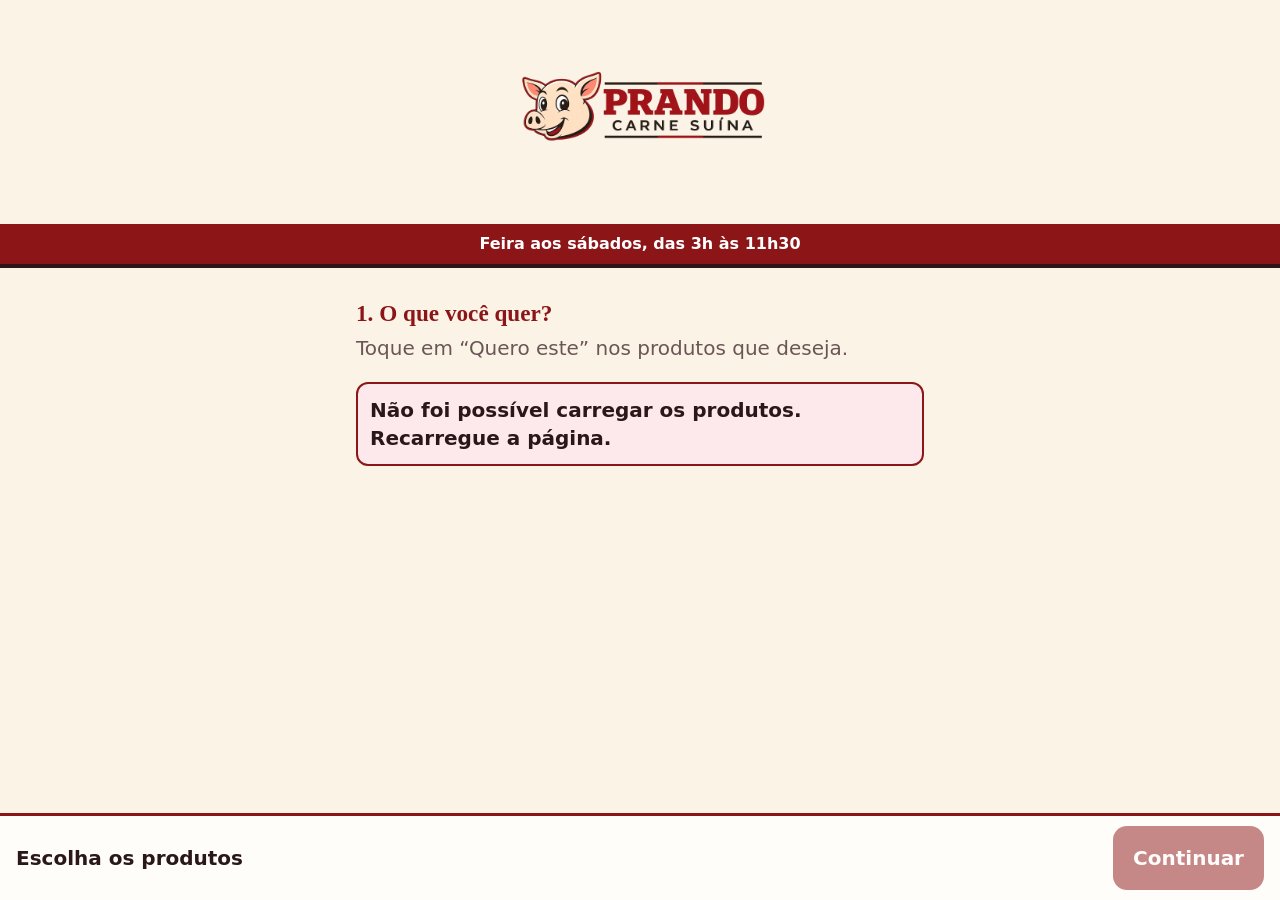
<file: index.html>
<!doctype html>
<html lang="pt-BR">
<head>
<meta charset="utf-8">
<meta name="viewport" content="width=device-width, initial-scale=1, viewport-fit=cover">
<meta name="theme-color" content="#8c1518">
<link rel="icon" type="image/png" href="favicon.png">
<link rel="apple-touch-icon" href="favicon.png">
<title>Encomendas</title>
<link rel="stylesheet" href="style.css">
</head>
<body>
<header><h1 id="titulo" class="sr">Prando Carne Suína</h1><a href="./" id="home" aria-label="Voltar ao início"><img src="logo-horizontal.png" alt="Prando Carne Suína" width="640" height="206"></a></header>
<div class="faixa">Feira aos sábados, das 3h às 11h30</div>
<div id="demo" class="demo" hidden>Modo demonstração: nada é salvo.</div>
<main>
<section id="p1">
  <h2>1. O que você quer?</h2>
  <p class="dica">Toque em “Quero este” nos produtos que deseja.</p>
  <div id="lista"></div>
  <p id="erro1" class="erro" role="alert" hidden></p>
  <div id="barra"><strong id="tot">Escolha os produtos</strong><button id="cont1" disabled>Continuar</button></div>
</section>

<section id="p2" hidden>
  <button class="volta" data-volta="1">← Voltar</button>
  <h2>2. Quando vai buscar?</h2>
  <div id="dias" class="dias"></div>
  <h2>3. Quem está pedindo?</h2>
  <label for="nome">Nome completo</label>
  <input id="nome" autocomplete="name" maxlength="55" placeholder="Nome e sobrenome">
  <label for="apelido">Apelido <span>(se quiser, para a gente te reconhecer)</span></label>
  <input id="apelido" maxlength="20" placeholder="Como te chamam por aí">
  <label for="tel">Telefone com DDD <span>(se quiser, para avisarmos)</span></label>
  <input id="tel" type="tel" inputmode="numeric" autocomplete="tel" maxlength="20" placeholder="(27) 99999-9999">
  <details><summary>Quer deixar um recado? (opcional)</summary>
    <textarea id="obs" rows="3" maxlength="500" aria-label="Recado"></textarea></details>
  <input id="site" class="hp" tabindex="-1" autocomplete="off" aria-hidden="true">
  <p id="erro2" class="erro" role="alert" hidden></p>
  <button id="cont2" class="grande">Continuar</button>
</section>

<section id="p3" hidden>
  <button class="volta" data-volta="2">← Voltar</button>
  <h2>Confira seu pedido</h2>
  <div id="resumo" class="caixa"></div>
  <p id="erro3" class="erro" role="alert" hidden></p>
  <button id="confirmar" class="grande ok">Confirmar encomenda</button>
</section>

<section id="p4" hidden>
  <h2 id="obg">Obrigado pelo seu pedido!</h2>
  <p class="num">Número do seu pedido<br><strong id="numero"></strong></p>
  <div id="resumo2" class="caixa"></div>
  <div id="local" class="caixa" hidden></div>
  <p id="erro4" class="erro" role="alert" hidden></p>
  <button id="baixar" class="grande ok">Ver e salvar comprovante do pedido</button>
  <p>Anote o número ou tire um print desta tela.</p>
  <p id="contato" class="caixa" hidden></p>
  <button id="nova" class="grande">Fazer outra encomenda</button>
</section>
</main>
<div id="comp" hidden role="dialog" aria-label="Comprovante do pedido"><div class="mod">
  <p><strong>Seu comprovante</strong></p><img id="compimg" alt="Comprovante do pedido">
  <p class="dica">Para guardar: <b>segure o dedo na imagem</b> e escolha “Salvar imagem”, ou tire um print da tela.</p>
  <a id="compbaixar" class="btn" download="comprovante.png" href="#">Baixar imagem</a>
  <button id="compartilhar" class="grande sec" hidden>Compartilhar</button>
  <button id="fechar" class="grande sec">Fechar</button></div></div>
<script src="config.js"></script>
<script src="app.js"></script>
</body>
</html>
</file>
<file: style.css>
:root{--bg:#fcf3e7;--card:#fffdf9;--ink:#2a1717;--mut:#6b5656;--red:#8c1518;--pink:#fdeadf;--grn:#1f6b4a;--bd:#d9c3ae;--slab:Rockwell,"Rockwell Nova","Roboto Slab","Zilla Slab",Georgia,serif}
*{box-sizing:border-box}
html{-webkit-text-size-adjust:100%}
body{margin:0;background:var(--bg);color:var(--ink);font:20px/1.4 system-ui,"Segoe UI",Roboto,sans-serif}
header{background:var(--bg);text-align:center;padding:14px 16px 10px;padding-top:max(14px,env(safe-area-inset-top))}
header img{display:block;margin:0 auto;width:min(300px,78%);height:auto}
.sr{position:absolute;left:-9999px}
.faixa{background:var(--red);color:#fff;text-align:center;font-size:1rem;font-weight:600;padding:9px 12px;border-bottom:4px solid var(--ink)}
main{max-width:600px;margin:0 auto;padding:12px 16px 120px}
h2{margin:20px 0 6px;font:800 1.45rem/1.2 var(--slab);color:var(--red)}
.dica{margin:0 0 12px;color:var(--mut)}
label{display:block;font-weight:700;margin:16px 0 6px}label span{font-weight:400;font-size:.9rem;color:var(--mut)}
input,textarea{width:100%;font:inherit;padding:16px;border:2px solid var(--bd);border-radius:12px;background:#fff;color:var(--ink)}
:focus-visible{outline:3px solid #1b5fd1;outline-offset:2px}
button{font:inherit;font-weight:700;min-height:64px;padding:0 20px;border:0;border-radius:14px;background:var(--red);color:#fff;cursor:pointer;touch-action:manipulation}
button:disabled{opacity:.5}
button.sec{background:#fff;color:var(--red);border:2px solid var(--red)}
#home{display:block}
.grande{width:100%;margin-top:20px}.ok{background:var(--grn)}
.volta{min-height:52px;background:none;color:var(--red);padding:0;font-size:1.05rem}
.prod{background:var(--card);border:2px solid var(--bd);border-radius:16px;padding:14px;margin-bottom:12px}
.prod.on{border-color:var(--red);border-width:3px;background:var(--pink)}
.topo{display:flex;justify-content:space-between;align-items:baseline;gap:8px}
.prod h3{margin:0;font:800 1.3rem var(--slab)}.preco{color:var(--mut);font-size:.95rem}
.add{width:100%;margin-top:10px;background:#fff;color:var(--red);border:2px solid var(--red)}
.chips{display:grid;grid-template-columns:1fr 1fr;gap:8px;margin-top:10px}
.chip{min-height:56px;padding:0 8px;background:#fff;color:var(--ink);border:2px solid var(--bd);font-size:.95rem}
.chip.sel{background:var(--ink);color:#fff;border-color:var(--ink)}
.qtd{display:grid;grid-template-columns:72px 1fr 72px;align-items:center;gap:8px;margin-top:10px}
.qtd button{min-height:72px;font-size:2rem;padding:0}
.qtd output{text-align:center;font-weight:700;font-size:1.3rem}
#barra{position:fixed;left:0;right:0;bottom:0;background:var(--card);border-top:3px solid var(--red);padding:10px 16px;padding-bottom:max(10px,env(safe-area-inset-bottom));display:flex;align-items:center;justify-content:space-between;gap:12px}
.dias{display:grid;gap:10px}
.dia{background:#fff;color:var(--ink);border:2px solid var(--bd);text-align:left;padding:0 16px}
.dia.sel{background:var(--red);color:#fff;border-color:var(--red)}
details{margin-top:16px}summary{min-height:48px;display:flex;align-items:center;color:var(--red);font-weight:700}
.caixa{background:var(--card);border:2px solid var(--bd);border-radius:14px;padding:14px}
.caixa ul{margin:8px 0;padding-left:20px}
.erro{background:#fde8ec;border:2px solid var(--red);padding:12px;border-radius:12px;font-weight:600}
.demo{background:#fff3c4;padding:10px 16px;text-align:center;font-weight:600}
.num{font-size:1.2rem;text-align:center}.num strong{font:800 3.2rem var(--slab);color:var(--grn)}
a{color:var(--red);font-weight:700}
#comp{position:fixed;inset:0;background:#000b;overflow:auto;z-index:20;padding:14px}
#comp .mod{background:var(--bg);border-radius:14px;padding:14px;max-width:520px;margin:0 auto}
#compimg{display:block;width:100%;height:auto;border-radius:10px;border:2px solid var(--bd)}
.btn{display:flex;align-items:center;justify-content:center;min-height:64px;margin-top:16px;border-radius:14px;background:var(--grn);color:#fff;text-decoration:none;font-weight:700}
.hp{position:absolute;left:-9999px;width:1px;height:1px}
[hidden]{display:none!important}
@media (prefers-reduced-motion:no-preference){.prod{transition:border-color .15s,background .15s}}
</file>
